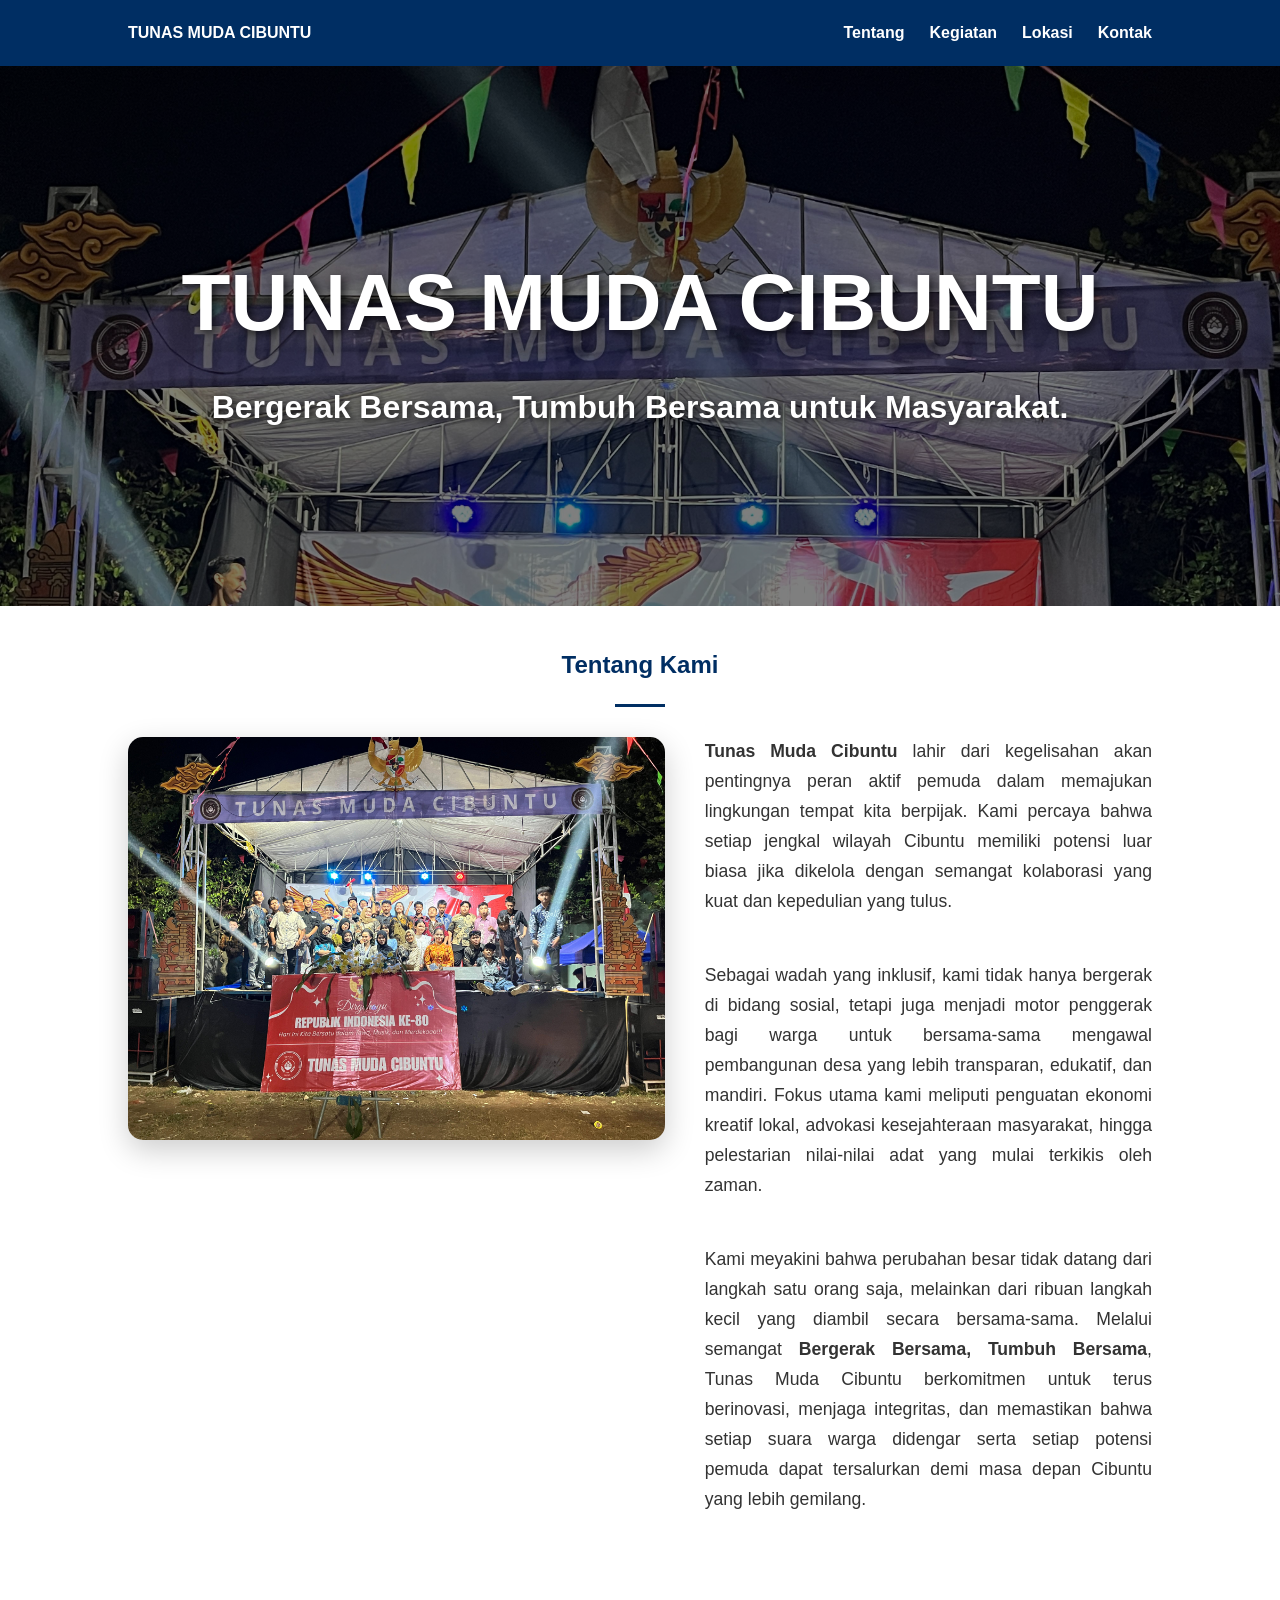
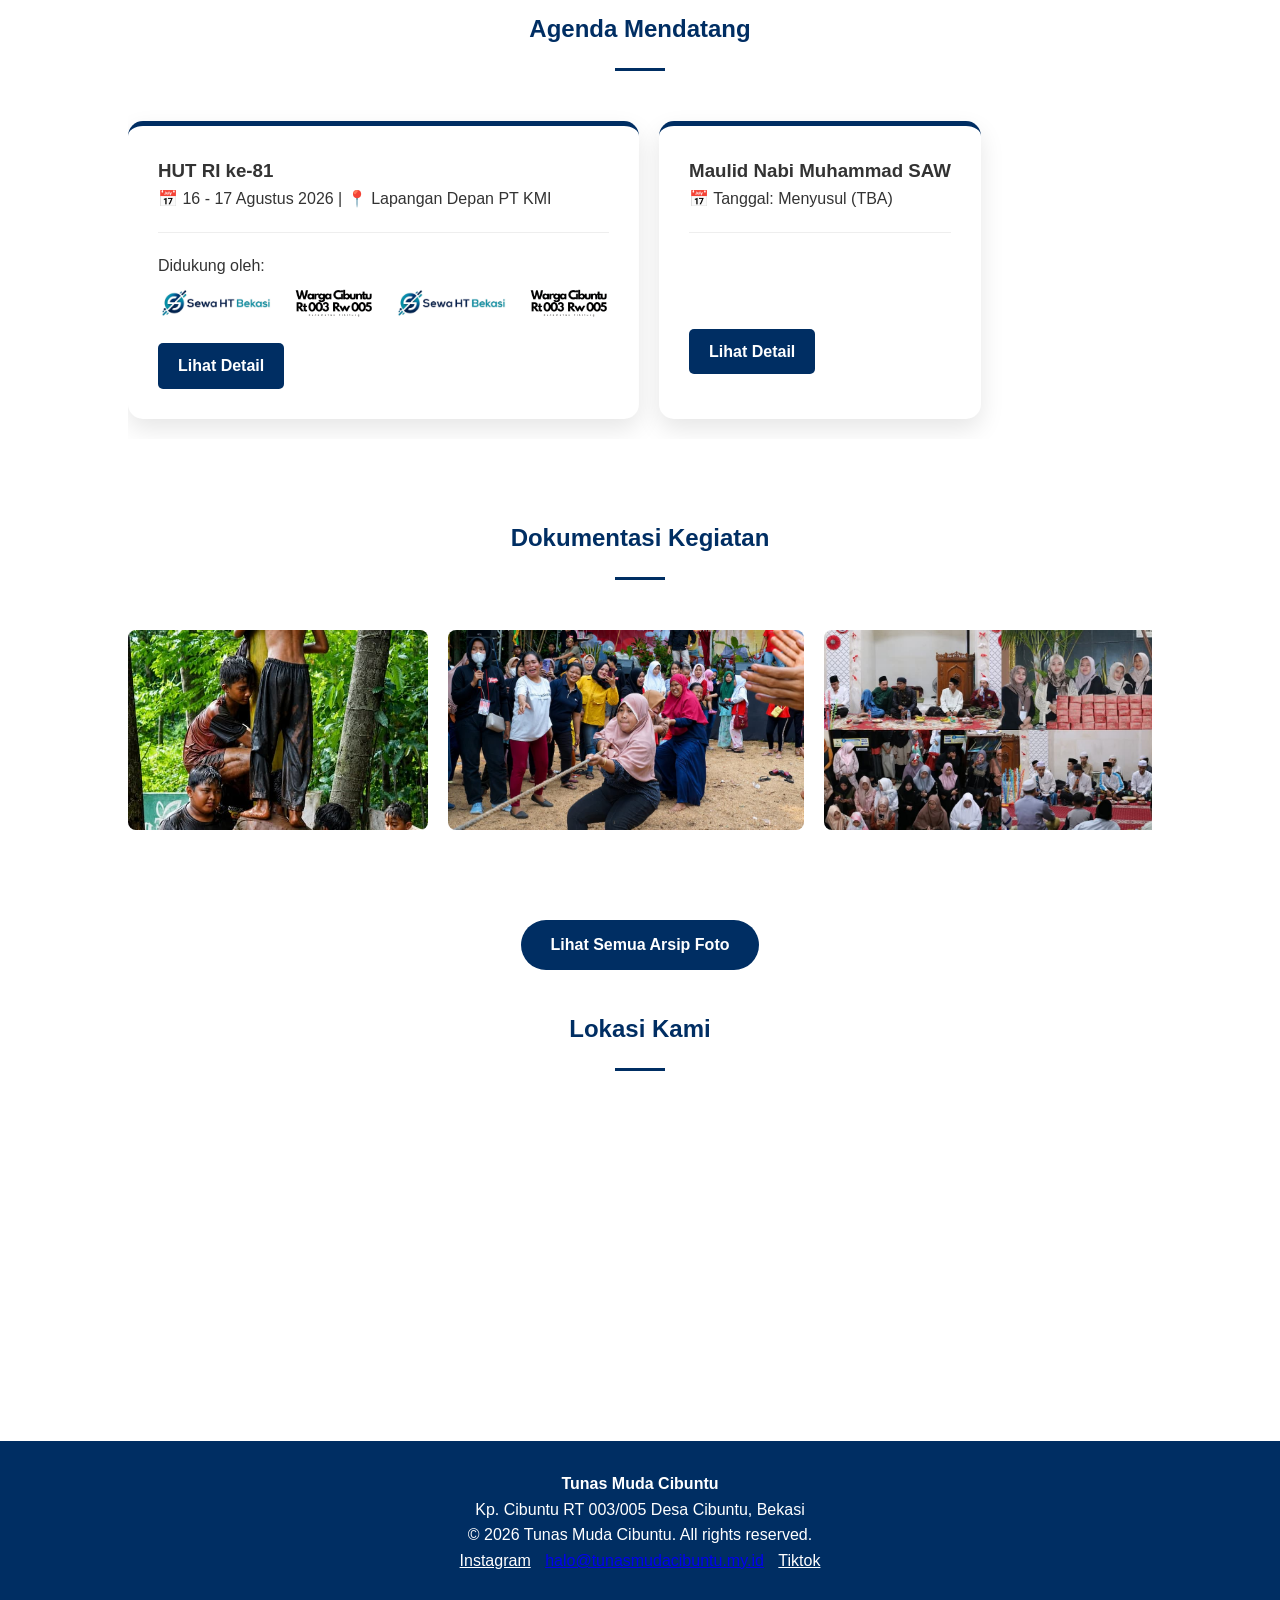
<file: index.html>
<!doctypehtml><html lang=id><meta charset=UTF-8><meta content="width=device-width,initial-scale=1"name=viewport><title>Official Tunas Muda Cibuntu</title><meta content="Website resmi Tunas Muda Cibuntu - Bergerak Bersama, Tumbuh Bersama untuk masyarakat Bekasi."name=description><meta content="Tunas Muda, Cibuntu, Pemuda Bekasi, Organisasi Sosial, HUT RI"name=keywords><link href=assets/favicon.png rel=icon type=image/png><link href=style.css rel=stylesheet><nav class=navbar><div class=logo>TUNAS MUDA CIBUNTU</div><button aria-label=Menu class=nav-toggle-btn>Menu</button><div class=nav-links><a href=#tentang>Tentang</a> <a href=#kegiatan>Kegiatan</a> <a href=#lokasi>Lokasi</a> <a href=#kontak>Kontak</a></div></nav><header class=hero><h1>TUNAS MUDA CIBUNTU</h1><p>Bergerak Bersama, Tumbuh Bersama untuk Masyarakat.</header><section class=container id=tentang><h2 class=section-title>Tentang Kami</h2><div class=divider></div><div class=tentang-box><div class=tentang-img><img alt="Kegiatan Tunas Muda"src=tentang.jpg></div><div class=tentang-text><p><strong>Tunas Muda Cibuntu</strong> lahir dari kegelisahan akan pentingnya peran aktif pemuda dalam memajukan lingkungan tempat kita berpijak. Kami percaya bahwa setiap jengkal wilayah Cibuntu memiliki potensi luar biasa jika dikelola dengan semangat kolaborasi yang kuat dan kepedulian yang tulus.</p><br><p>Sebagai wadah yang inklusif, kami tidak hanya bergerak di bidang sosial, tetapi juga menjadi motor penggerak bagi warga untuk bersama-sama mengawal pembangunan desa yang lebih transparan, edukatif, dan mandiri. Fokus utama kami meliputi penguatan ekonomi kreatif lokal, advokasi kesejahteraan masyarakat, hingga pelestarian nilai-nilai adat yang mulai terkikis oleh zaman.</p><br><p>Kami meyakini bahwa perubahan besar tidak datang dari langkah satu orang saja, melainkan dari ribuan langkah kecil yang diambil secara bersama-sama. Melalui semangat <strong>Bergerak Bersama, Tumbuh Bersama</strong>, Tunas Muda Cibuntu berkomitmen untuk terus berinovasi, menjaga integritas, dan memastikan bahwa setiap suara warga didengar serta setiap potensi pemuda dapat tersalurkan demi masa depan Cibuntu yang lebih gemilang.</div></div></section><section class=container id=agenda><h2 class=section-title>Agenda Mendatang</h2><div class=divider></div><div class=agenda-slider><div class=agenda-card><h3>HUT RI ke-81</h3><p>📅 16 - 17 Agustus 2026 | 📍 Lapangan Depan PT KMI<div class=sponsor-area><p>Didukung oleh:<div class=sponsor-marquee><div class=marquee-track><img alt="Sponsor 1"src=assets/sponsor/sponsor1.png> <img alt="Sponsor 2"src=assets/sponsor/sponsor2.png> <img alt="Sponsor 1"src=assets/sponsor/sponsor1.png> <img alt="Sponsor 2"src=assets/sponsor/sponsor2.png></div></div></div><a href=agenda/hut-ri81.html class=btn-detail>Lihat Detail</a></div><div class=agenda-card><h3>Maulid Nabi Muhammad SAW</h3><p>📅 Tanggal: Menyusul (TBA)<div class=sponsor-area><div class=sponsor-grid></div><br><br><a href=agenda/maulid-nabi.html class=btn-detail>Lihat Detail</a></div></div></div></section><section class=container id=kegiatan style=background:#fff><h2 class=section-title>Dokumentasi Kegiatan</h2><div class=divider></div><div class=kegiatan-slider><div class=card-img><img alt="Kegiatan 1"src=foto-kegiatan/foto1.jpg loading=lazy></div><div class=card-img><img alt="Kegiatan 2"src=foto-kegiatan/foto2.jpg loading=lazy></div><div class=card-img><img alt="Kegiatan 3"src=foto-kegiatan/foto3.jpg loading=lazy></div><div class=card-img><img alt="Kegiatan 4"src=foto-kegiatan/foto4.jpg loading=lazy></div><div class=card-img><img alt="Kegiatan 5"src=foto-kegiatan/foto5.jpg loading=lazy></div><div class=card-img><img alt="Kegiatan 6"src=foto-kegiatan/foto6.jpg loading=lazy></div></div></section><div style=text-align:center;margin-top:30px><a href=arsip.html class=btn-arsip-utama>Lihat Semua Arsip Foto</a></div><section class=container id=lokasi><h2 class=section-title>Lokasi Kami</h2><div class=divider></div><div style=width:100%;height:300px;border-radius:12px;overflow:hidden><iframe allowfullscreen height=100% loading=lazy src="https://www.google.com/maps/embed?pb=!1m14!1m12!1m3!1d404.997731482618!2d107.06819985428766!3d-6.275400523282064!2m3!1f0!2f0!3f0!3m2!1i1024!2i768!4f13.1!5e0!3m2!1sid!2sid!4v1782285522976!5m2!1sid!2sid"style=border:0 width=100%></iframe></div></section><footer class=footer><p><strong>Tunas Muda Cibuntu</strong><p>Kp. Cibuntu RT 003/005 Desa Cibuntu, Bekasi<p>© 2026 Tunas Muda Cibuntu. All rights reserved.<div class=social-links style=margin-bottom:15px><a href=https://www.instagram.com/official_tunas_muda style="color:#fff;margin:0 10px">Instagram</a> <a href=mailto:halo@tunasmudacibuntu.my.id>halo@tunasmudacibuntu.my.id</a> <a href=https://www.tiktok.com/@tunasmudacibuntu style="color:#fff;margin:0 10px">Tiktok</a></div></footer><script>const toggleBtn=document.querySelector(".nav-toggle-btn"),navLinks=document.querySelector(".nav-links");toggleBtn.addEventListener("click",()=>{navLinks.classList.toggle("active")})</script>
</file>
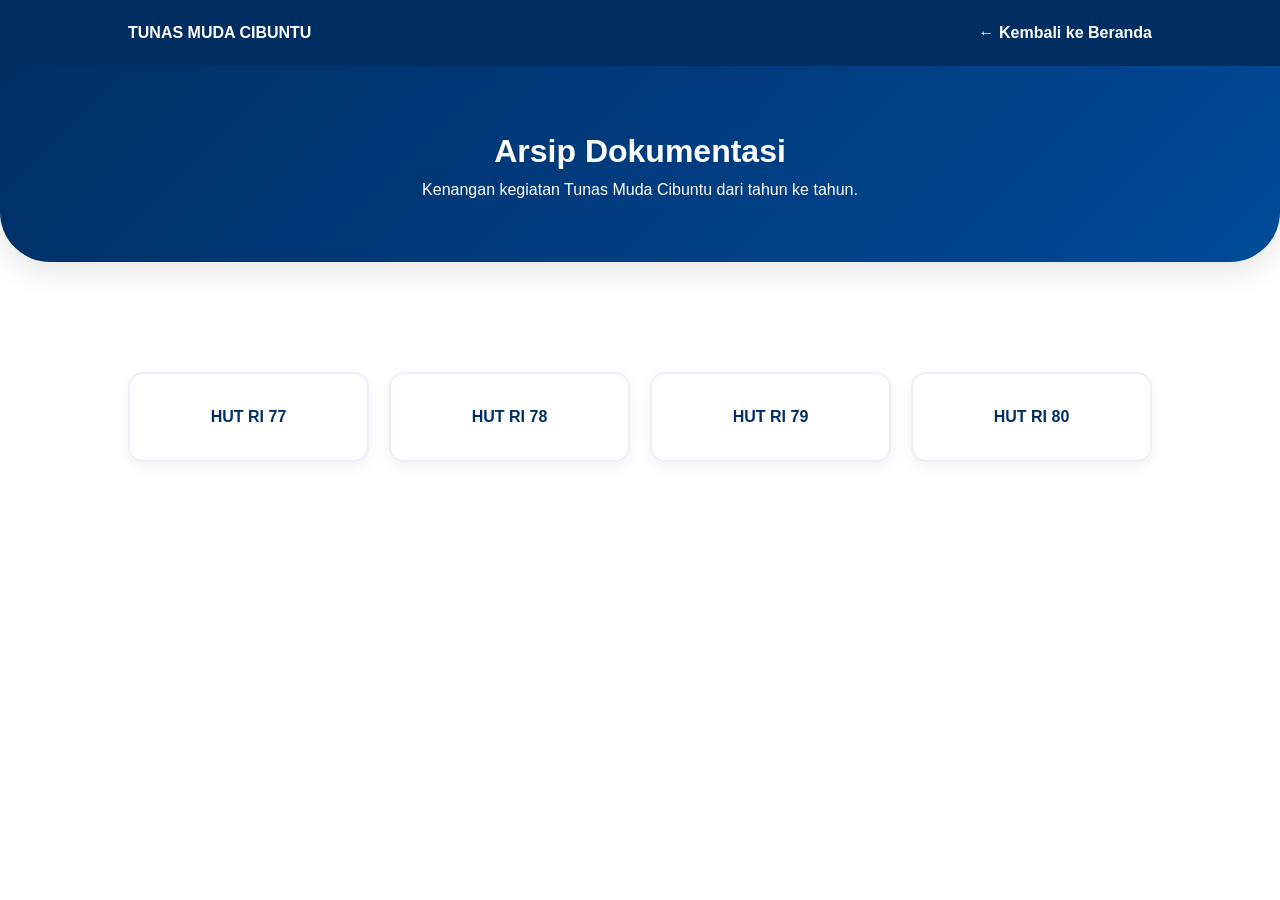
<file: arsip.html>
<!doctypehtml><html lang=id><meta charset=UTF-8><meta content="width=device-width,initial-scale=1"name=viewport><title>Arsip Dokumentasi | Tunas Muda Cibuntu</title><link href=assets/favicon.png rel=icon type=image/png><link href=style.css rel=stylesheet><nav class=navbar><div class=logo>TUNAS MUDA CIBUNTU</div><a href=index.html style=color:#fff;text-decoration:none;font-weight:700>← Kembali ke Beranda</a></nav><header class=hero-detail><h1>Arsip Dokumentasi</h1><p>Kenangan kegiatan Tunas Muda Cibuntu dari tahun ke tahun.</header><main class=container><div class=arsip-grid><a href="https://www.dropbox.com/scl/fo/0dt09hcp0orrrj8kgvb5z/ADN1nHJoZtOC7X5sotugZRQ?rlkey=bugnu5jjozrojg53bvii56exs&e=1&dl=0&fbclid=PAT01DUASpg2lleHRuA2FlbQIxMABzcnRjBmFwcF9pZA81NjcwNjczNDMzNTI0MjcAAaesdN2cTNMv-YBhnRh4zJQwiBvZBTs72xh6zDYq2q02oz-R25NQitiAwq8N4Q_aem_SE2tE8-wZtz6Bo49jyOSgw"class=arsip-link target=_blank>HUT RI 77</a> <a href="https://drive.google.com/drive/mobile/folders/1-OXtC1R7LCxzyAkzw-YJ_K7X6Rh0nITu?fbclid=PAT01DUASpg6NleHRuA2FlbQIxMABzcnRjBmFwcF9pZA81NjcwNjczNDMzNTI0MjcAAafNgOcEuCLCHqcjwL5zhef2tldak2Xg_1leEoNoI9s7_YBEUDm1HTKc5D_0EA_aem_9rowwcVALpNliAoB7NmSDA"class=arsip-link target=_blank>HUT RI 78</a> <a href="https://drive.google.com/drive/mobile/folders/182Cz3HU8SQfiQn9aLVrKIkAhn80EmhXQ?fbclid=PAT01DUASpg8RleHRuA2FlbQIxMABzcnRjBmFwcF9pZA81NjcwNjczNDMzNTI0MjcAAach_D2vEUSxYYOzZVADeOGoDZ8xLbWVie-0SlARw2lIRzof32GTQJY0VoAP_w_aem_N6V1rjTEKnOnypQqOldTFQ"class=arsip-link target=_blank>HUT RI 79</a> <a href="https://drive.google.com/drive/mobile/folders/1KHp4vAP4-_vbOfdtzK9s5gjDlZXHihQX?fbclid=PAT01DUASpg8pleHRuA2FlbQIxMABzcnRjBmFwcF9pZA81NjcwNjczNDMzNTI0MjcAAafxRKFfh6HUmzNfbhi8Qq4XsvQOia5LjBYbauGUEUUmY-v5vzyfS2EkpcwK2Q_aem_gt2j9gnseaeWLqCBWF-A1w"class=arsip-link target=_blank>HUT RI 80</a></div></main>
</file>
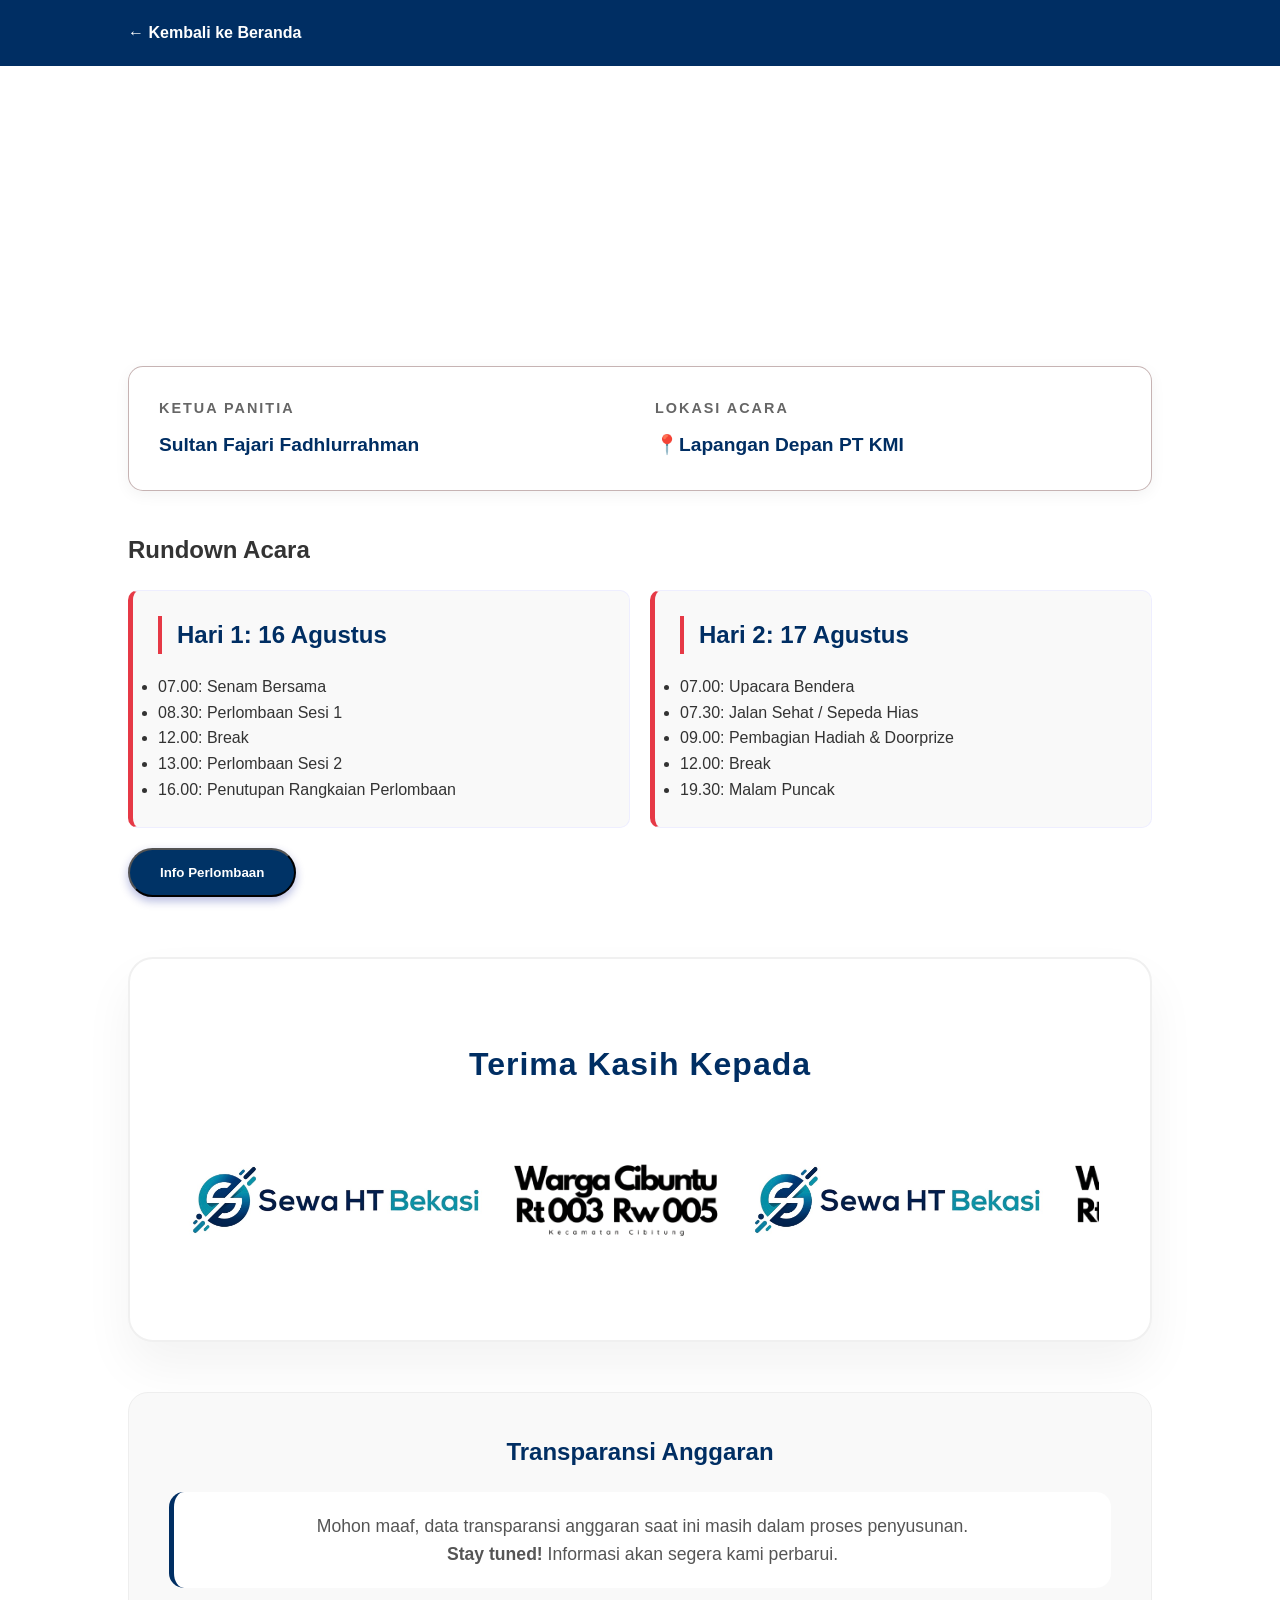
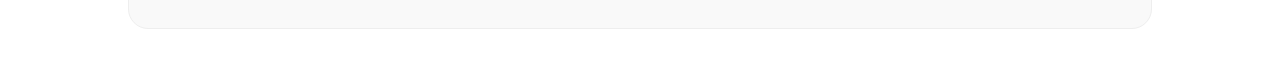
<file: agenda/hut-ri81.html>
<!doctypehtml><html lang=id><meta charset=UTF-8><meta content="width=device-width,initial-scale=1"name=viewport><title>HUT RI ke-81 | Tunas Muda Cibuntu</title><link href=../assets/favicon.png rel=icon type=image/png><link href=../style.css rel=stylesheet><style>.hero-detail{background:#002e63;color:#fff;padding:60px 10%;text-align:center}.info-card{background:#fff;padding:30px;border-radius:15px;box-shadow:0 4px 15px rgba(0,0,0,.05);margin-top:-50px}.section-box{margin-top:40px}.rundown-wrapper{display:flex;gap:20px;flex-wrap:wrap;margin-top:20px}.rundown-card{flex:1;min-width:300px;background:#f9f9f9;padding:25px;border-radius:10px;border-left:5px solid #e63946}.sponsor-thanks{margin-top:50px;padding:30px;background:#eee;border-radius:10px;text-align:center}</style><nav class=navbar><a href=../index.html style=color:#fff;text-decoration:none;font-weight:700>← Kembali ke Beranda</a></nav><section class=hero-video-container><video autoplay class="desktop-only hero-video"loop muted playsinline><source src=media/banner-animation.mp4 type=video/mp4></video><img alt="HUT RI"src=media/banner-hp.jpg class=hero-hp></section><main class=container style="padding:0 10% 50px 10%"><div class=info-card><div style=display:grid;grid-template-columns:repeat(auto-fit,minmax(200px,1fr));gap:30px><div><h3>Ketua Panitia</h3><a href="https://www.instagram.com/theycallmejar?igsh=cjhudmdnbG51dnNt">Sultan Fajari Fadhlurrahman</a></div><div><h3>Lokasi Acara</h3><a href=https://maps.app.goo.gl/gJPbUeanCrPnoGaJ9>📍Lapangan Depan PT KMI</a></div></div></div><section class=section-box><h2>Rundown Acara</h2><div class=rundown-slider><div class=rundown-card><h4>Hari 1: 16 Agustus</h4><ul class=rundown-list><li>07.00: Senam Bersama<li>08.30: Perlombaan Sesi 1<li>12.00: Break<li>13.00: Perlombaan Sesi 2<li>16.00: Penutupan Rangkaian Perlombaan</ul></div><div class=rundown-card><h4>Hari 2: 17 Agustus</h4><ul class=rundown-list><li>07.00: Upacara Bendera<li>07.30: Jalan Sehat / Sepeda Hias<li>09.00: Pembagian Hadiah & Doorprize<li>12.00: Break<li>19.30: Malam Puncak</ul></div></div><button class=btn-lomba onclick=kirimPesanWA()>Info Perlombaan</button></section><section class=sponsor-hero style="margin-top:60px;padding:80px 5%;background:#fff;border-radius:25px;text-align:center;border:2px solid #f0f0f0"><h2 style=margin-bottom:50px;color:#002e63;font-size:2rem;letter-spacing:1px>Terima Kasih Kepada</h2><div class=marquee-container><div class=marquee-track><img alt="Sponsor Utama"src=../assets/sponsor/sponsor1.png> <img alt="Sponsor Utama"src=../assets/sponsor/sponsor2.png> <img alt="Sponsor Utama"src=../assets/sponsor/sponsor1.png> <img alt="Sponsor Utama"src=../assets/sponsor/sponsor2.png> <img alt="Sponsor Utama"src=../assets/sponsor/sponsor1.png> <img alt="Sponsor Utama"src=../assets/sponsor/sponsor2.png> <img alt="Sponsor Utama"src=../assets/sponsor/sponsor1.png> <img alt="Sponsor Utama"src=../assets/sponsor/sponsor2.png></div></div></section><section class="section-box transparansi-anggaran"style="margin-top:50px;padding:40px;background:#f9f9f9;border-radius:20px;text-align:center;border:1px solid #eee"><h2 style=color:#002e63;margin-bottom:20px>Transparansi Anggaran</h2><div class=info-card-content style="padding:20px;background:#fff;border-radius:15px;border-left:5px solid #002e63"><p style=font-size:1.1rem;color:#555>Mohon maaf, data transparansi anggaran saat ini masih dalam proses penyusunan.<br><strong>Stay tuned!</strong> Informasi akan segera kami perbarui.</div></section></main><script>function kirimPesanWA(){var n=`https://wa.me/6289507866403?text=${encodeURIComponent("Hi kak, mau tanya seputar lomba HUT RI ke-81 dong")}`;window.open(n,"_blank")}</script>
</file>
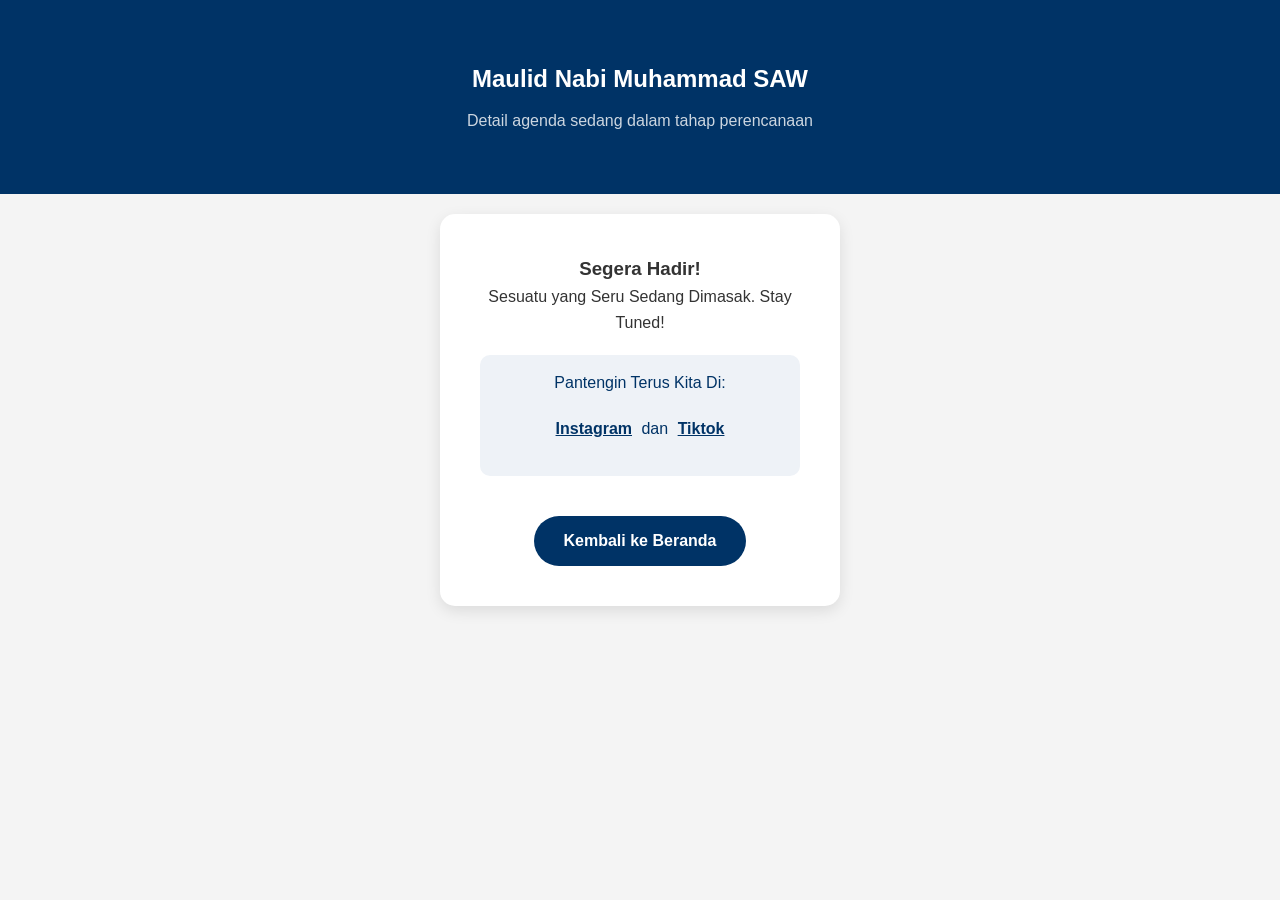
<file: agenda/maulid-nabi.html>
<!DOCTYPE html>
<html lang="id">
<head>
    <meta charset="UTF-8">
    <meta name="viewport" content="width=device-width, initial-scale=1.0">
    <title>Detail Agenda | Tunas Muda Cibuntu</title>
    <!-- Pastikan link ke style.css sudah benar -->
    <link rel="stylesheet" href="../style.css">
    <style>
        /* Reset minimalis */
        body { margin: 0; font-family: sans-serif; background-color: #f4f4f4; color: #333; }

        /* Header Biru */
        .header-detail { background-color: #003366; color: white; padding: 60px 20px; text-align: center; }
        .header-detail h1 { margin: 0; font-size: 24px; }
        .header-detail p { margin-top: 10px; opacity: 0.8; }

        /* Card Konten */
        .wrapper { display: flex; justify-content: center; padding: 20px; }
        .card { 
            background: white; padding: 40px; border-radius: 15px; 
            box-shadow: 0 5px 15px rgba(0,0,0,0.1); 
            text-align: center; max-width: 400px; width: 100%;
        }
        
        /* Elemen Status */
        .status-badge { background: #eef2f7; color: #003366; padding: 15px; border-radius: 10px; margin: 20px 0; }
        
        /* Link & Tombol */
        .social-box { margin: 20px 0; }
        .social-box a { color: #003366; font-weight: bold; text-decoration: underline; margin: 0 5px; }
        .btn-detail { 
            display: inline-block; margin-top: 20px; padding: 12px 30px; 
            background-color: #003366; color: white; text-decoration: none; 
            border-radius: 50px; font-weight: bold; 
        }
    </style>
</head>
<body>

    <header class="header-detail">
        <h1>Maulid Nabi Muhammad SAW</h1>
        <p>Detail agenda sedang dalam tahap perencanaan</p>
    </header>

    <main class="wrapper">
        <section class="card">
            <h3>Segera Hadir!</h3>
            <p>Sesuatu yang Seru Sedang Dimasak. Stay Tuned!</p>
            
            <div class="status-badge">
                <p>Pantengin Terus Kita Di:</p>
                <div class="social-box">
                    <a href="https://instagram.com/official_tunas_muda" target="_blank">Instagram</a>
                    <span>dan</span>
                    <a href="https://tiktok.com/@tunasmudacibuntu" target="_blank">Tiktok</a>
                </div>
            </div>

            <a href="../index.html" class="btn-detail">Kembali ke Beranda</a>
        </section>
    </main>

</body>
</html>
</file>
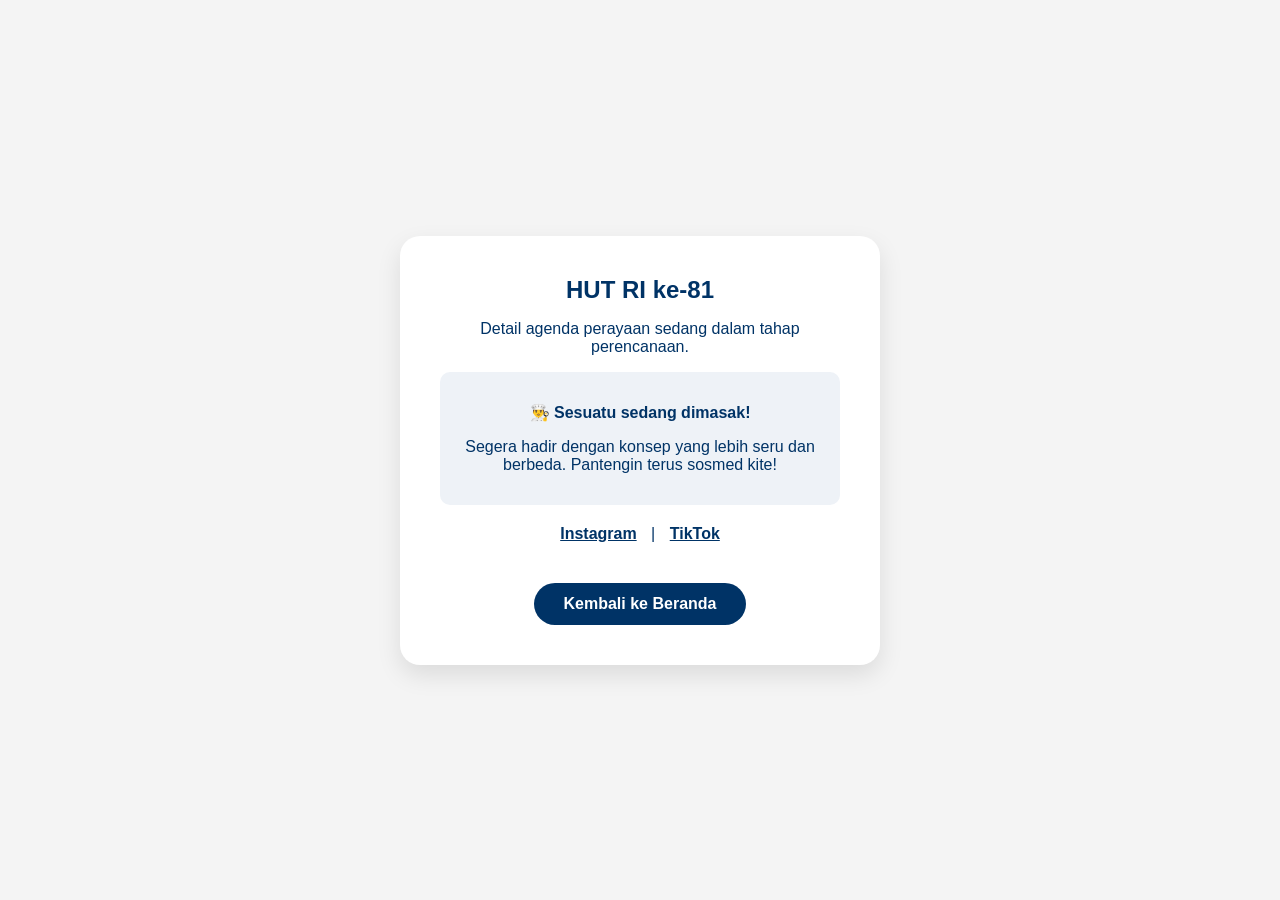
<file: agenda/wait.html>
<!DOCTYPE html>
<html lang="id">
<head>
    <meta charset="UTF-8">
    <meta name="viewport" content="width=device-width, initial-scale=1.0">
    <title>HUT RI 81 | Tunas Muda Cibuntu</title>
    <style>
        body { 
            margin: 0; 
            height: 100vh; 
            display: flex; 
            flex-direction: column; 
            justify-content: center; 
            align-items: center; 
            font-family: sans-serif; 
            background-color: #f4f4f4; 
            color: #003366; 
        }
        .container { 
            text-align: center; 
            padding: 40px; 
            background: white; 
            border-radius: 20px; 
            box-shadow: 0 10px 25px rgba(0,0,0,0.1); 
            max-width: 400px;
        }
        h1 { margin: 0 0 15px 0; font-size: 24px; }
        .status-box { 
            background: #eef2f7; 
            padding: 15px; 
            border-radius: 10px; 
            margin: 15px 0; 
        }
        .links { margin: 20px 0; }
        .links a { color: #003366; font-weight: bold; text-decoration: underline; margin: 0 10px; }
        .btn-detail { 
            display: inline-block;
            margin-top: 20px; 
            padding: 12px 30px; 
            background-color: #003366; 
            color: white; 
            text-decoration: none; 
            border-radius: 50px; 
            font-weight: bold;
            transition: 0.3s;
        }
        .btn-detail:hover { background-color: #002244; }
    </style>
</head>
<body>

    <div class="container">
        <h1>HUT RI ke-81</h1>
        <p>Detail agenda perayaan sedang dalam tahap perencanaan.</p>
        
        <div class="status-box">
            <p>👨‍🍳 <strong>Sesuatu sedang dimasak!</strong></p>
            <p>Segera hadir dengan konsep yang lebih seru dan berbeda. Pantengin terus sosmed kite!</p>
        </div>

        <div class="links">
            <a href="https://www.instagram.com/official_tunas_muda" target="_blank">Instagram</a>
            <span>|</span>
            <a href="https://www.tiktok.com/@tunasmudacibuntu" target="_blank">TikTok</a>
        </div>

        <a href="../index.html" class="btn-detail">Kembali ke Beranda</a>
    </div>

</body>
</html>
</file>
<file: style.css>
.hero h1,.info-card h3{text-transform:uppercase}*{box-sizing:border-box;margin:0;padding:0}html{scroll-behavior:smooth}body{font-family:'Segoe UI',sans-serif;line-height:1.6;color:#333}.logo{font-weight:800;color:#fff}.nav-links{display:flex}.nav-links a{color:#fff;text-decoration:none;margin-left:25px;font-weight:600}.nav-toggle-btn{display:none;background:0 0;border:1px solid #fff;color:#fff;padding:5px 10px;cursor:pointer}.container,.stats{padding:40px 10%}.hero{height:60vh;background:linear-gradient(rgba(0,0,0,.5),rgba(0,0,0,.5)) 0 0/cover,url('hero.jpg') 0 0/cover;display:flex;flex-direction:column;justify-content:center;align-items:center;color:#fff;text-align:center}.section-title{text-align:center;color:#002e63;margin-bottom:20px}.footer,.stats{color:#fff;text-align:center;background:#002e63}.divider{width:50px;height:3px;background:#002e63;margin:10px auto 30px}.tentang-box{display:flex;align-items:center;flex-wrap:wrap}.tentang-img,.tentang-text{flex:1}.grid{display:grid;grid-template-columns:repeat(auto-fit,minmax(250px,1fr));gap:20px}.card-img{height:200px;overflow:hidden;border-radius:8px}.agenda-slider,.kegiatan-slider,.rundown-slider{overflow-x:auto;scroll-snap-type:x mandatory}.card-img img{width:100%;height:100%;object-fit:cover}.stats{display:flex;justify-content:space-around}.stat-item h3{font-size:2.5rem}.footer{padding:30px 10%}.hero-detail{background:#002e63}.info-grid h3{color:#002e63;border-bottom:2px solid #e63946;display:inline-block}.rundown-grid{background:#f4f4f4;padding:20px;border-radius:15px}.hero h1{font-size:5rem;font-weight:900;text-shadow:3px 3px 10px rgba(0,0,0,.7);margin-bottom:15px}.hero p{font-size:2rem;font-weight:600;text-shadow:2px 2px 6px rgba(0,0,0,.7)}.tentang-box{display:flex;align-items:flex-start;gap:40px;flex-wrap:wrap}.tentang-img{flex:1.2;min-width:500px}.tentang-img img{width:100%;border-radius:15px;box-shadow:0 10px 30px rgba(0,0,0,.2)}.tentang-text{flex:1;min-width:350px;font-size:1.1rem;color:#333;text-align:justify;line-height:1.7}.agenda-wrapper,.sponsor-grid{display:flex;justify-content:center}.btn-arsip-utama,.btn-detail{color:#fff;font-weight:700;text-decoration:none;transition:.3s}.tentang-text p{margin-bottom:15px}.agenda-slider{display:flex;gap:20px;padding:20px 0}.agenda-card{min-width:320px;background:#fff;padding:30px;border-radius:15px;box-shadow:0 10px 25px rgba(0,0,0,.1);scroll-snap-align:center;border-top:5px solid #002e63}.agenda-wrapper{gap:30px;flex-wrap:wrap;padding:20px}.sponsor-area{margin-top:20px;padding-top:20px;border-top:1px solid #eee}.sponsor-grid{gap:15px;margin-top:10px}.sponsor-grid img{height:35px;filter:grayscale(0%);opacity:.5;transition:.3s}.btn-detail{display:inline-block;margin-top:15px;padding:10px 20px;background-color:#002e63;border-radius:5px}.btn-detail:hover{background-color:#004a99;transform:scale(1.05)}.hero-detail{box-shadow:0 10px 30px rgba(0,0,0,.1)}.info-card{box-shadow:0 20px 40px rgba(0,0,0,.08)}.rundown-card{background:#fff;border:1px solid #eef;padding:30px;border-radius:20px;transition:.3s}.rundown-card:hover{transform:translateY(-10px);box-shadow:0 10px 20px rgba(0,0,0,.05)}.rundown-card h4{font-size:1.5rem;color:#002e63;margin-bottom:20px;border-left:4px solid #e63946;padding-left:15px}.sponsor-grid-big img:hover{filter:grayscale(0%);transform:scale(1.1)}.sponsor-grid-massive img{max-width:100%;height:auto;max-height:80px;object-fit:contain}.sponsor-grid-massive{display:flex;justify-content:center;align-items:center;gap:20px;flex-wrap:wrap;padding:0 10px}.section-sponsor-big{box-shadow:0 10px 30px rgba(0,0,0,.05)}.sponsor-hero{box-shadow:0 25px 50px rgba(0,0,0,.05)}.kegiatan-slider{display:flex;gap:20px;padding:20px 0;scrollbar-width:none}.kegiatan-slider::-webkit-scrollbar{display:none}.kegiatan-slider .card-img{min-width:300px;height:200px;scroll-snap-align:start;flex-shrink:0}.btn-arsip-utama{display:inline-block;padding:12px 30px;background-color:#002e63;border-radius:50px}.btn-arsip-utama:hover{background-color:#e63946}.arsip-grid{display:grid;grid-template-columns:repeat(auto-fit,minmax(200px,1fr));display:grid;grid-template-columns:repeat(auto-fit,minmax(200px,1fr));gap:20px;margin-top:40px}.arsip-link{padding:30px;background:#fff;text-align:center;text-decoration:none;color:#002e63;border-radius:15px;font-weight:700;border:2px solid #eef;transition:.3s;box-shadow:0 5px 15px rgba(0,0,0,.05)}.arsip-link:hover{background:#002e63;color:#fff;transform:translateY(-5px)}.navbar{display:flex;justify-content:space-between;align-items:center;padding:20px 10%;background:#002e63;position:sticky;top:0;z-index:1000}.hero-detail{background:linear-gradient(135deg,#002e63 0,#004a99 100%);padding:60px 10%;color:#fff;text-align:center;border-bottom-left-radius:50px;border-bottom-right-radius:50px;margin-bottom:30px}.rundown-slider{display:flex;gap:20px;padding:20px 0;-webkit-overflow-scrolling:touch;scrollbar-width:none}.rundown-slider::-webkit-scrollbar{display:none}.rundown-card{min-width:85%;scroll-snap-align:center;flex-shrink:0;margin:0}.marquee-container{overflow:hidden;width:100%;background:#fff;padding:20px 0}.marquee-track{display:flex;gap:80px}@keyframes scroll{from{transform:translateX(0)}to{transform:translateX(-50%)}}.marquee-track img{height:80px;width:auto;filter:grayscale(0%);transition:.3s}.marquee-track img:hover{transform:scale(1.1)}.btn-lomba{display:inline-block;padding:15px 30px;background-color:#036;color:#fff;text-decoration:none;border-radius:50px;font-weight:700;transition:.3s;box-shadow:0 4px 10px rgba(7,22,150,.3)}.btn-lomba:hover{background-color:#036;transform:translateY(-3px)}.sponsor-marquee{width:100%;overflow:hidden;padding:10px 0}.marquee-track{display:flex;gap:20px;animation:10s linear infinite scroll-small;width:max-content}@keyframes scroll-small{from{transform:translateX(0)}to{transform:translateX(-50%)}}.sponsor-marquee img{height:30px;width:auto;filter:grayscale(0%);opacity:1}.hero-video-container{position:relative;width:100%;height:350px;overflow:hidden;border-bottom-left-radius:30px;border-bottom-right-radius:30px}.hero-video{position:absolute;top:50%;left:50%;min-width:100%;min-height:100%;width:auto;height:auto;transform:translateX(-50%) translateY(-50%);object-fit:cover}.hero-overlay{position:relative;z-index:2;display:flex;flex-direction:column;justify-content:center;align-items:center;height:100%;background:rgba(0,46,99,.5);color:#fff;padding:20px;text-align:center}@media (max-width:600px){.hero-video{object-fit:contain;background-color:#002e63}.hero-video-container{height:250px}}@media (min-width:769px){.mobile-only{display:none}}@media (max-width:768px){.nav-toggle-btn{display:block}.nav-links{display:none;flex-direction:column;width:100%;position:absolute;top:70px;left:0;background:#002e63;padding:20px 0;text-align:center}.nav-links.active{display:flex}.nav-links a{margin:10px 0}.hero p{font-size:1.2rem}.tentang-img{min-width:100%!important}.container{padding:20px 5%!important}.hero h1{font-size:1.8rem!important}.agenda-slider{padding:10px}.navbar{padding:15px 5%}.hero-detail{padding:40px 5%;border-bottom-left-radius:30px;border-bottom-right-radius:30px}.desktop-only{display:none}.hero-mobile-img{width:100%;height:250px;background:url('media/banner-static.jpg') center/cover no-repeat #002e63}.hero-video-container{height:250px}}@media (max-width:850px) and (orientation:landscape){.hero-pc{display:block}.hero-hp{display:none}.hero-video-container{height:300px}.hero-video{object-fit:cover}}.hero-hp{display:none;width:100%;height:100%;object-fit:cover;object-position:center}@media (max-width:768px) and (orientation:portrait){.hero-pc{display:none}.hero-hp{display:block}.hero-video-container{height:250px}}@media (orientation:landscape){.hero-hp{display:none}.hero-pc{display:block}}.info-card{background:rgba(56,59,233,.95);backdrop-filter:blur(10px);padding:40px;border-radius:25px;box-shadow:0 15px 35px rgba(0,0,0,.1);border:1px solid rgba(66,5,5,.3);margin-top:-50px;position:relative;z-index:10}.info-card h3{font-size:.9rem;letter-spacing:2px;color:#666;margin-bottom:10px}.info-card a,.info-card p{font-size:1.2rem;font-weight:600;color:#002e63;text-decoration:none}.info-card:hover{transform:translateY(-5px);transition:.3s;box-shadow:0 20px 40px rgba(0,0,0,.15)}
</file>
